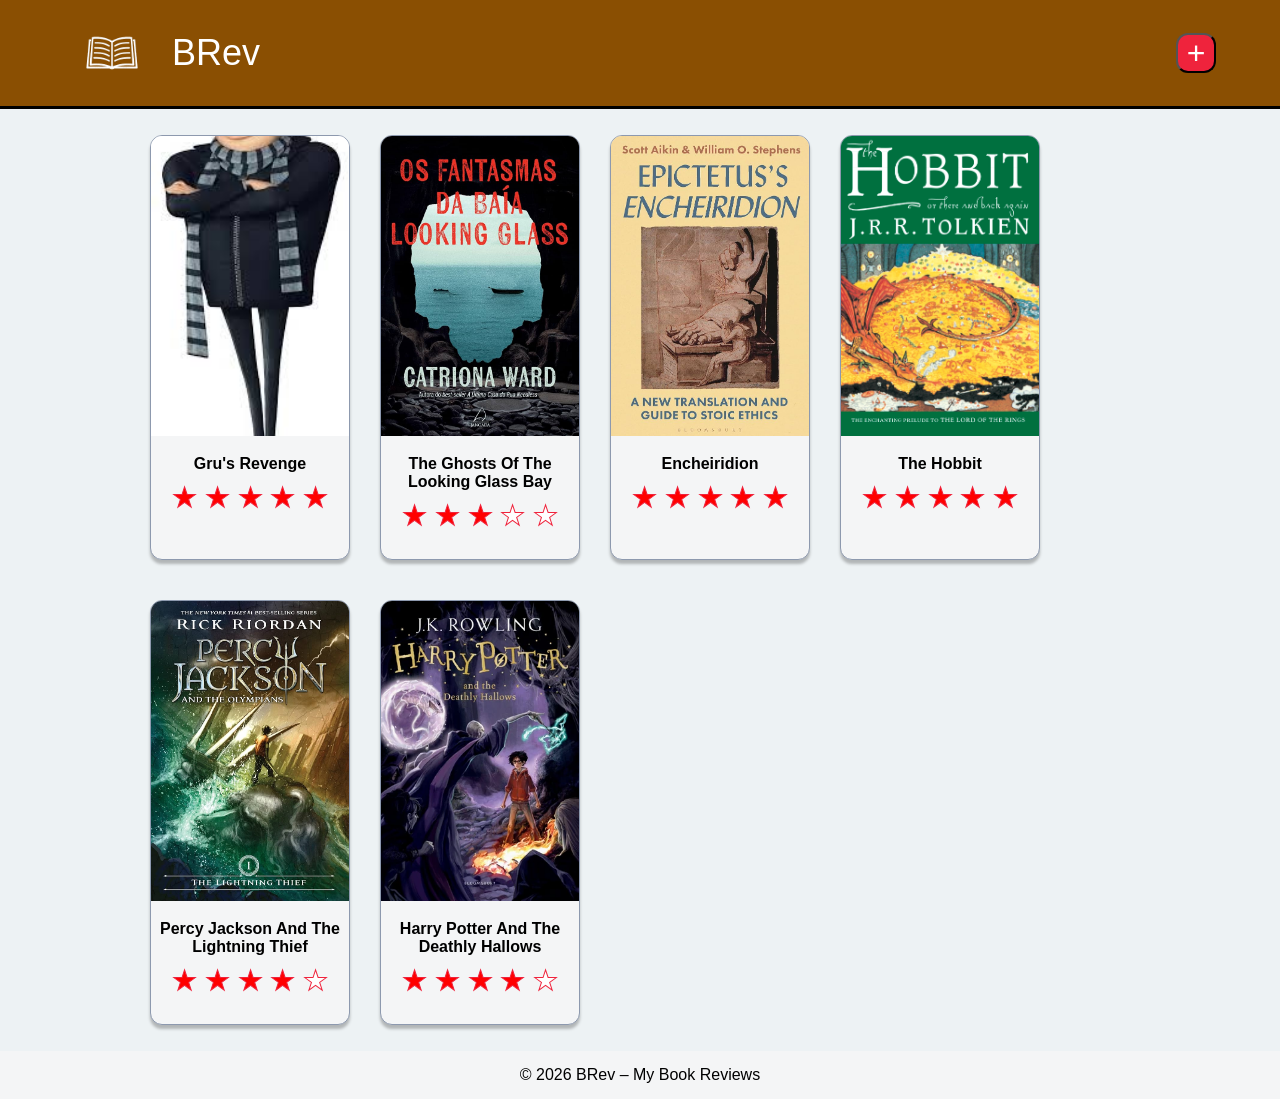
<file: index.html>
<!DOCTYPE html>
<html lang="en">

    <head>
        <meta charset="UTF-8">
        <meta name="viewport" content="width=device-width, initial-scale=1.0">
        <title>My Book Reviews - Home</title>
        <link rel="stylesheet" href="css/style.css">
    </head>

    <body>
        <header>
            <a href="index.html">
            <div>
                <img src="assets/images/brev-icon.png" alt="BRev Logo Icon" height="96">
                <span>BRev</span>
            </div>
            </a>

            <nav>
                <a href="pages/add-book.html">
                <button class="add-button" aria-label="Add new book review">+</button>
                </a>
            </nav>
        </header>

        <main>
            <a href="pages/book-details.html" class="book-card-link">
                <div class="book-list-container">
                <div class="book-card">
                <img src="assets/images/gru's-revenge-cape.jpg" alt="Book cape">
                <h3>Gru's Revenge</h3>
                <div class="rating">
                    <span>★</span>
                    <span>★</span>
                    <span>★</span>
                    <span>★</span>
                    <span>★</span>
                </div>
            </div>
            </a>
            
            <div class="book-card">
                <img src="assets/images/looking-glass-cape.jpg" alt="Book cape">
                <h3>The Ghosts Of The Looking Glass Bay</h3>
                <div class="rating">
                    <span>★</span>
                    <span>★</span>
                    <span>★</span>
                    <span class="star-empty">★</span>
                    <span class="star-empty">★</span>
                </div>
            </div>
            <div class="book-card">
                <img src="assets/images/encheiridion-cape.jpg" alt="Book cape">
                <h3>Encheiridion</h3>
                <div class="rating">
                    <span>★</span>
                    <span>★</span>
                    <span>★</span>
                    <span>★</span>
                    <span>★</span>
                </div>
            </div>
            <div class="book-card">
                <img src="assets/images/the-hobbit-cape.jpg" alt="Book cape">
                <h3>The Hobbit</h3>
                <div class="rating">
                    <span>★</span>
                    <span>★</span>
                    <span>★</span>
                    <span>★</span>
                    <span>★</span>
                </div>
            </div>
            <div class="book-card">
                <img src="assets/images/percy-jackson-cape.jpg" alt="Book cape">
                <h3>Percy Jackson And The Lightning Thief</h3>
                <div class="rating">
                    <span>★</span>
                    <span>★</span>
                    <span>★</span>
                    <span>★</span>
                    <span class="star-empty">★</span>
                </div>
            </div>
            <div class="book-card">
                <img src="assets/images/harry-potter-cape.webp" alt="Book cape">
                <h3>Harry Potter And The Deathly Hallows</h3>
                <div class="rating">
                    <span>★</span>
                    <span>★</span>
                    <span>★</span>
                    <span>★</span>
                    <span class="star-empty">★</span>
                </div>
            </div>
            </div>
        </main>

        <footer>
            <p>&copy; 2026 BRev &ndash; My Book Reviews</p>
        </footer>
    </body>

</html>
</file>
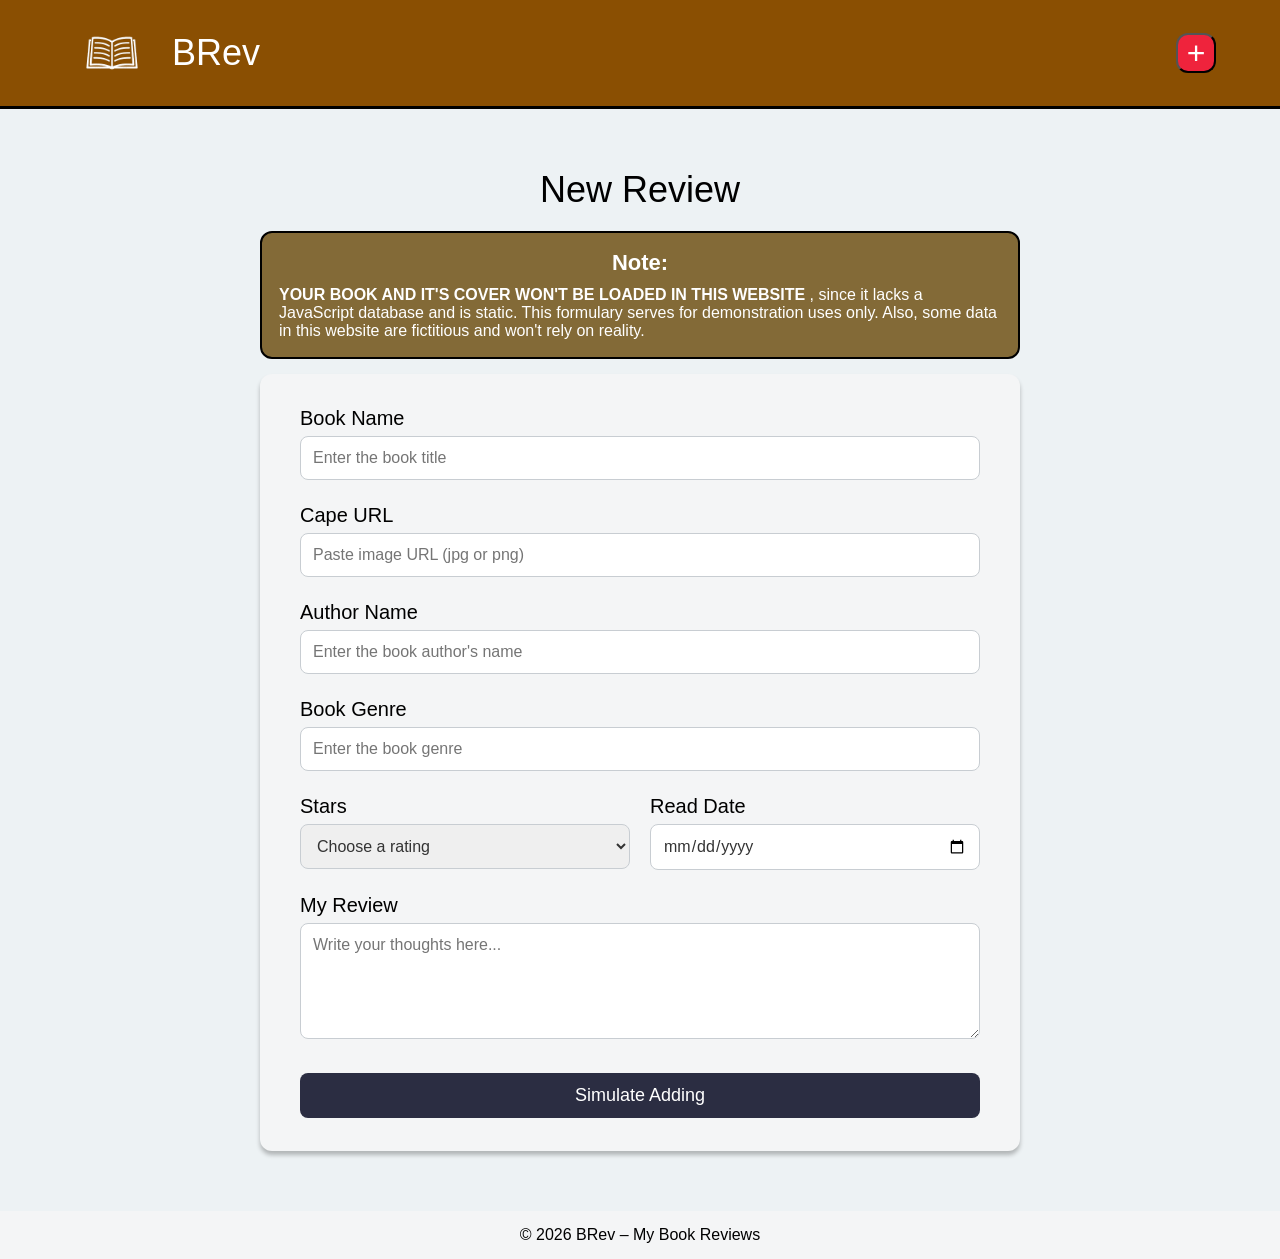
<file: pages/add-book.html>
<!DOCTYPE html>
<html lang="en">

    <head>
        <meta charset="UTF-8">
        <meta name="viewport" content="width=device-width, initial-scale=1.0">
        <title>My Book Reviews - Add New Review</title>
        <link rel="stylesheet" href="../css/style.css">
    </head>

    <body>
        <header>
            <a href="../index.html" class="logo-link">
                <div>
                    <img src="../assets/images/brev-icon.png" alt="BRev Logo Icon" height="96">
                    <span>BRev</span>
                </div>
            </a>

            <nav>
                <a href="add-book.html">
                <button class="add-button" aria-label="Add new book review">+</button>
                </a>
            </nav>
        </header>

        <main>
        <div class="form-page-container">

    <h2>New Review</h2>
    <div class="review-note">
    <span><strong><h3>Note:</h3> <p></p>  YOUR BOOK AND IT'S COVER WON'T BE LOADED IN THIS WEBSITE </strong>, since it lacks a JavaScript database and is static. This formulary serves for demonstration uses only. Also, some data in this website are fictitious and won't rely on reality.</span>
    </div>
    <div class="form-container">
        <form>
            <div class="form-group">
                <label for="book-name">Book Name</label>
                <input type="text" name="Book Title" id="book-name" required placeholder="Enter the book title">
            </div>

            <div class="form-group">
                <label for="cape-url">Cape URL</label>
                <input type="url" name="Cape URL" id="cape-url" placeholder="Paste image URL (jpg or png)">
            </div>

            <div class="form-group">
                <label for="author-name">Author Name</label>
                <input type="text" name="Author's Name" id="author-name" placeholder="Enter the book author's name">
            </div>

            <div class="form-group">
                <label for="book-genre">Book Genre</label>
                <input type="text" name="Book Genre" id="book-genre" placeholder="Enter the book genre">
            </div>

            <div class="form-row">
                <div class="form-group">
                    <label for="rating-select">Stars</label>
                    <select id="rating-select" name="Rating" required>
                        <option value="">Choose a rating</option>
                        <option value="1">★☆☆☆☆ - 1 Star</option>
                        <option value="2">★★☆☆☆ - 2 Stars</option>
                        <option value="3">★★★☆☆ - 3 Stars</option>
                        <option value="4">★★★★☆ - 4 Stars</option>
                        <option value="5">★★★★★ - 5 Stars</option>
                    </select>
                </div>


                <div class="form-group">
                    <label for="read-date">Read Date</label>
                    <input type="date" name="Read Date" id="read-date">
                </div>
            </div>

            <div class="form-group">
                <label for="review-text">My Review</label>
                <textarea id="review-text" name="Review Text" required rows="5" placeholder="Write your thoughts here..."></textarea>
            </div>

            <button type="submit" class="submit-button">Simulate Adding</button>

        </form>
    </div>
</div>


        </main>

        <footer>
            <p>&copy; 2026 BRev &ndash; My Book Reviews</p>
        </footer>
    </body>

</html>
</file>
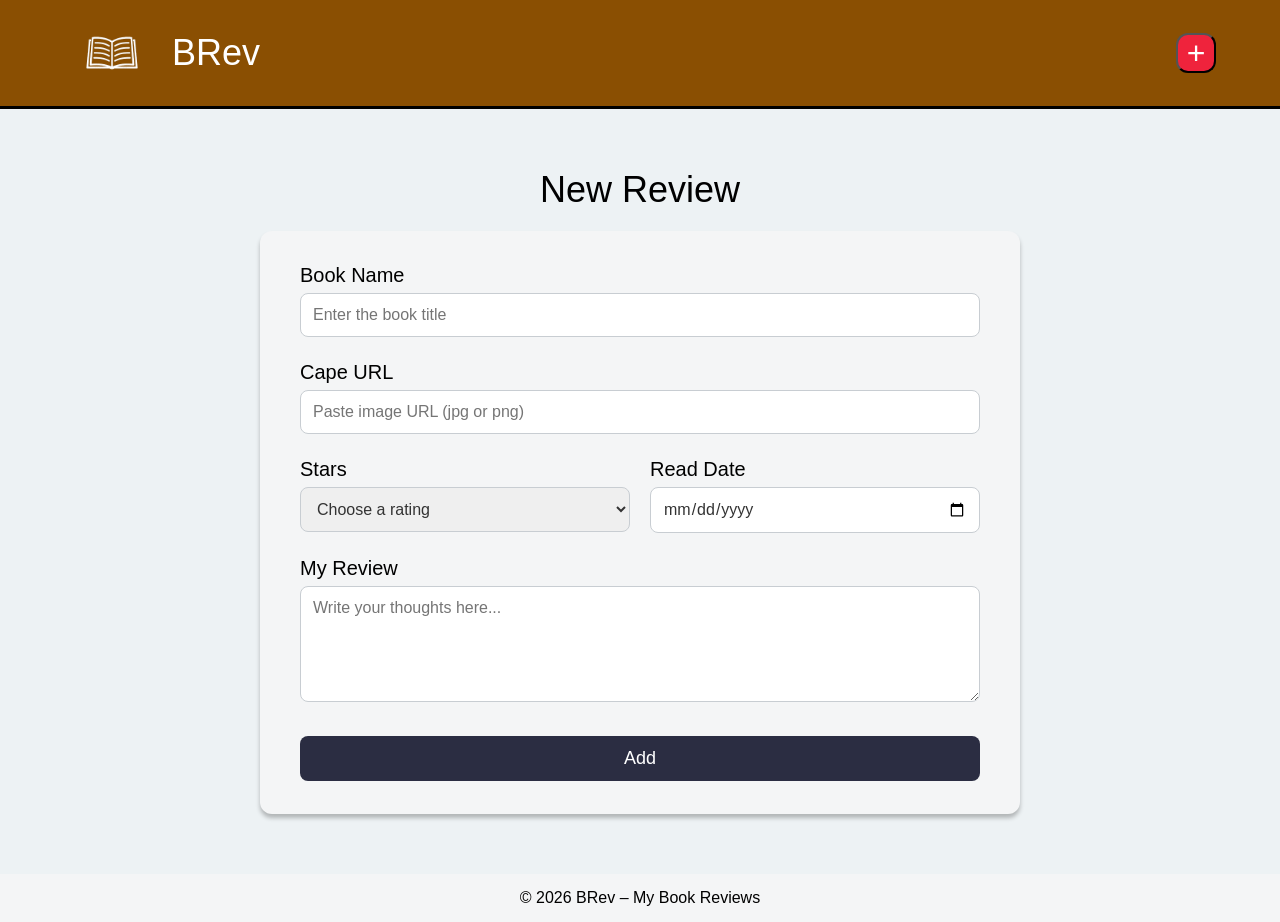
<file: pages/add-review.html>
<!DOCTYPE html>
<html lang="en">

    <head>
        <meta charset="UTF-8">
        <meta name="viewport" content="width=device-width, initial-scale=1.0">
        <title>My Movie Library - Add New Review</title>
        <link rel="stylesheet" href="../css/style.css">
    </head>

    <body>
        <header>
            <a href="../index.html" class="logo-link">
                <div>
                    <img src="../assets/images/brev-icon.png" alt="BRev Logo Icon" height="96">
                    <span>BRev</span>
                </div>
            </a>

            <nav>
                <button class="add-button" aria-label="Add new book review">+</button>
            </nav>
        </header>

        <main>
            <div class="form-page-container">

    <h2>New Review</h2>
    <div class="form-container">
        <form>
            <div class="form-group">
                <label for="book-name">Book Name</label>
                <input type="text" id="book-name" placeholder="Enter the book title">
            </div>

            <div class="form-group">
                <label for="poster-url">Cape URL</label>
                <input type="text" id="cape-url" placeholder="Paste image URL (jpg or png)">
            </div>

            <div class="form-row">
                <div class="form-group">
                    <label for="rating-select">Stars</label>
                    <select id="rating-select">
                        <option value="">Choose a rating</option>
                        <option value="1">★☆☆☆☆ - 1 Star</option>
                        <option value="2">★★☆☆☆ - 2 Stars</option>
                        <option value="3">★★★☆☆ - 3 Stars</option>
                        <option value="4">★★★★☆ - 4 Stars</option>
                        <option value="5">★★★★★ - 5 Stars</option>
                    </select>
                </div>


                <div class="form-group">
                    <label for="read-date">Read Date</label>
                    <input type="date" id="read-date">
                </div>
            </div>

            <div class="form-group">
                <label for="review-text">My Review</label>
                <textarea id="review-text" rows="5" placeholder="Write your thoughts here..."></textarea>
            </div>

            <button type="submit" class="submit-button">Add</button>

        </form>
    </div>
</div>


        </main>

        <footer>
            <p>&copy; 2026 BRev &ndash; My Book Reviews</p>
        </footer>
    </body>

</html>
</file>
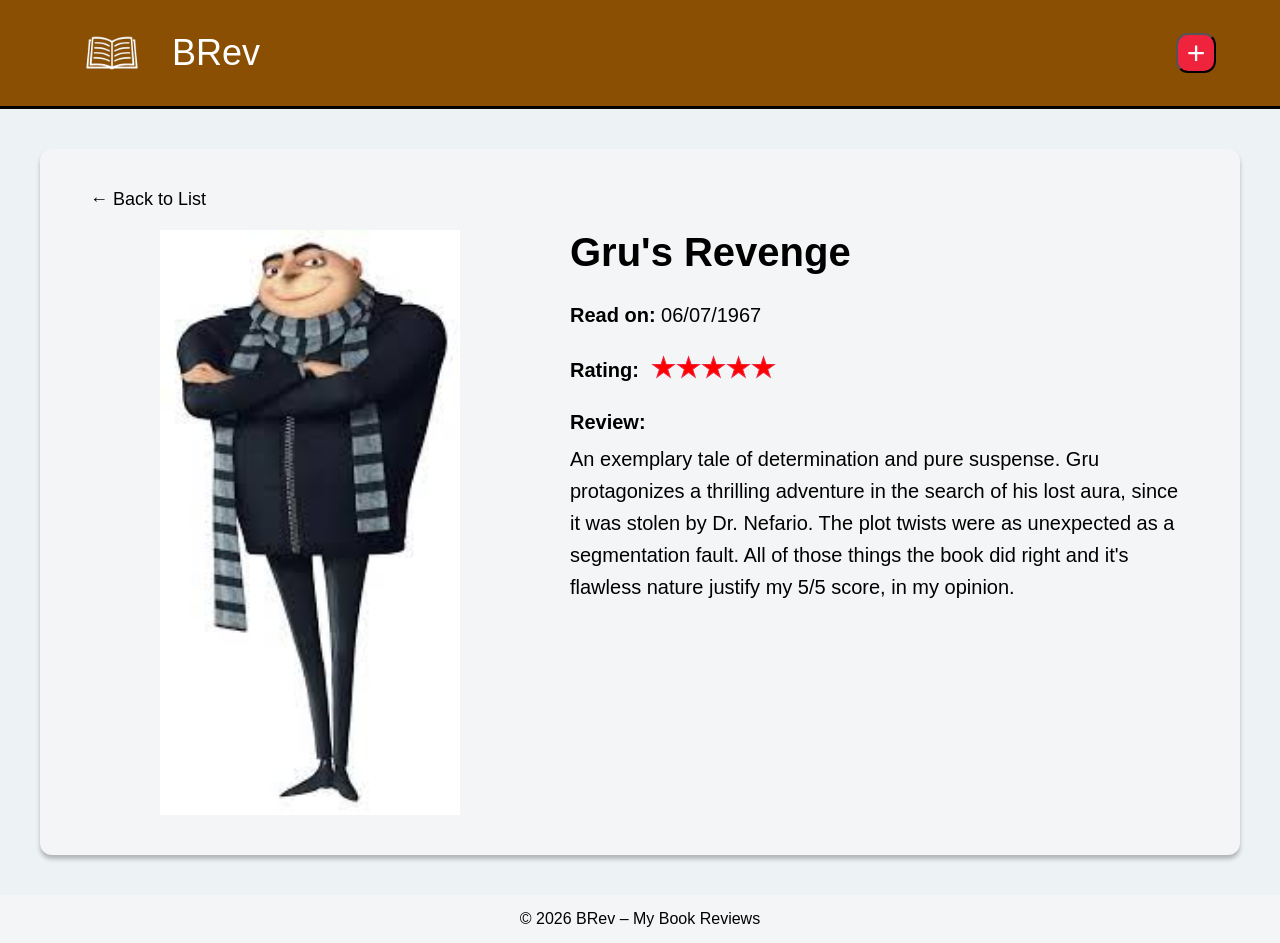
<file: pages/book-details.html>
<!DOCTYPE html>
<html lang="en">

    <head>
        <meta charset="UTF-8">
        <meta name="viewport" content="width=device-width, initial-scale=1.0">
        <title>My Book Reviews - Gru's Revenge</title>
        <link rel="stylesheet" href="../css/style.css">
    </head>

    <body>
        <header>
            <a href="../index.html" class="logo-link">
                <div>
                    <img src="../assets/images/brev-icon.png" alt="BRev Logo Icon" height="96">
                    <span>BRev</span>
                </div>
            </a>

            <nav>
                <a href="add-book.html">
                    <button class="add-button" aria-label="Add new book review">+</button>
                </a>
            </nav>
        </header>

        <main>
            <div class="book-details-container">
        <div class="back-link">
            <a href="../index.html">&larr; Back to List</a>
        </div>

        <div class="book-details-body">
            <div class="book-cape">
                <img src="../assets/images/gru's-revenge-cape.jpg" alt="Cape for Gru's Revenge">
            </div>

            <div class="book-details-info">
                <h1 class="book-title">Gru's Revenge</h1>

            <div class="book-section">
                <p><strong>Read on:</strong> 06/07/1967</p>
            </div>

            <div class="book-section rating-details">
                <p><strong>Rating:</strong></p>
                <div class="rating">
                    <span>★</span><span>★</span><span>★</span><span>★</span><span>★</span>
                </div>
            </div>

            <div class="book-section">
                <p class="review-title"><strong>Review:</strong></p>
                <p>An exemplary tale of determination and pure suspense. Gru protagonizes a thrilling adventure in the search of his lost aura, since it was stolen by Dr. Nefario. The plot twists were as unexpected as a segmentation fault. All of those things the book did right and it's flawless nature justify my 5/5 score, in my opinion.</p>
            </div>
        </div>
            </div>
        </div>
    </div>
</main>


        <footer>
            <p>&copy; 2026 BRev &ndash; My Book Reviews</p>
        </footer>
    </body>

</html>
</file>
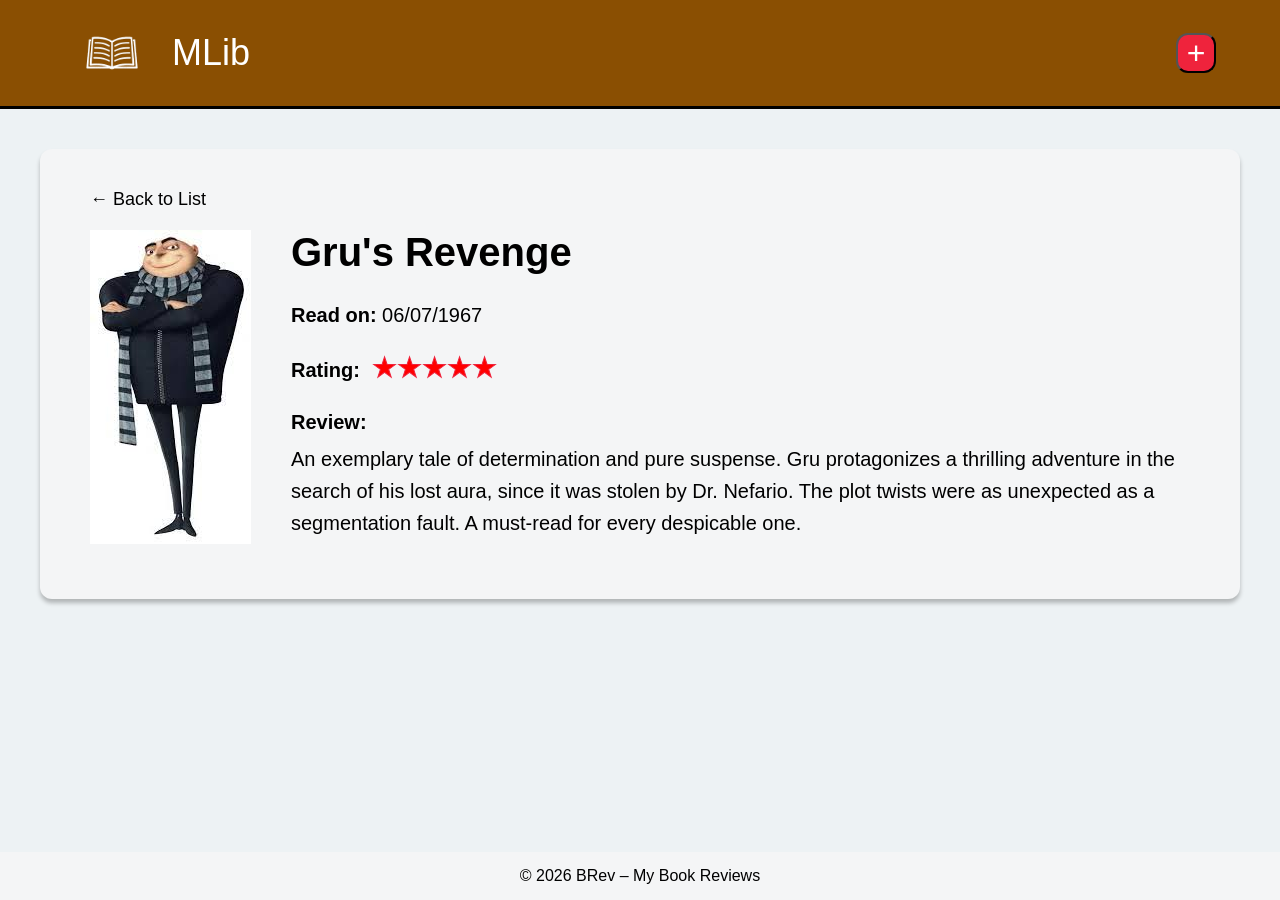
<file: pages/details-gru's-revenge.html>
<!DOCTYPE html>
<html lang="en">

    <head>
        <meta charset="UTF-8">
        <meta name="viewport" content="width=device-width, initial-scale=1.0">
        <title>My Movie Library - Gru's Revenge</title>
        <link rel="stylesheet" href="../css/style.css">
    </head>

    <body>
        <header>
            <a href="../index.html" class="logo-link">
                <div>
                    <img src="../assets/images/brev-icon.png" alt="BRev Logo Icon" height="96">
                    <span>MLib</span>
                </div>
            </a>

            <nav>
                <a href="add-review.html">
                    <button class="add-button" aria-label="Add new book review">+</button>
                </a>
            </nav>
        </header>

        <main>
            <div class="book-details-container">
        <div class="back-link">
            <a href="../index.html">&larr; Back to List</a>
        </div>

        <div class="book-details-body">
            <div class="book-poster">
                <img src="../assets/images/gru's-revenge-cape.jpg" alt="Cape for Gru's Revenge">
            </div>

            <div class="book-details-info">
                <h1 class="book-title">Gru's Revenge</h1>

            <div class="book-section">
                <p><strong>Read on:</strong> 06/07/1967</p>
            </div>

            <div class="book-section rating-details">
                <p><strong>Rating:</strong></p>
                <div class="rating">
                    <span>★</span><span>★</span><span>★</span><span>★</span><span>★</span>
                </div>
            </div>

            <div class="book-section">
                <p class="review-title"><strong>Review:</strong></p>
                <p>An exemplary tale of determination and pure suspense. Gru protagonizes a thrilling adventure in the search of his lost aura, since it was stolen by Dr. Nefario. The plot twists were as unexpected as a segmentation fault. A must-read for every despicable one.</p>
            </div>
        </div>
            </div>
        </div>
    </div>
</main>


        <footer>
            <p>&copy; 2026 BRev &ndash; My Book Reviews</p>
        </footer>
    </body>

</html>
</file>
<file: css/style.css>
* {
    margin: 0;
    padding: 0;
    box-sizing: border-box;
}

html {
    scroll-behavior: smooth;
}

body {
    background-color: #edf2f4;
    font-family: Arial, Helvetica, sans-serif;
    color: #000000;
    display: flex;
    flex-direction: column;
    min-height: 100vh;
}

main {
    flex-grow: 1;
    min-width: 0;
}

img {
    max-width: 100%;
}

header {
    background-color: #8a4f02;
    color: #ffffff;
    min-height: 80px;
    display: flex;
    justify-content: space-between;
    align-items: center;
    gap: 16px;
    padding: 5px 5%;
    border-bottom: 3px solid #000000;
}

header div {
    display: flex;
    justify-content: space-around;
    align-items: center;
    gap: 12px;
    min-width: 0;
}

header span {
    font-size: 36px;
    cursor: pointer;
    transition: color 0.3s ease-in-out;
}

header span:hover {
    color: #d9dce1;
}

header a {
    text-decoration: none;
    color: inherit;
}

.add-button {
    background-color: #ef233c;
    color: #ffffff;
    width: 40px;
    height: 40px;
    flex-shrink: 0;
    font-size: 32px;
    border-radius: 12px;
    display: flex;
    justify-content: center;
    align-items: center;
    cursor: pointer;
    transition: background-color 0.3s ease-in-out;
}

.add-button:hover {
    background-color: #d0182f;
}

footer {
    background-color: #f4f5f6;
    text-align: center;
    font-size: 16px;
    padding: 15px;
}

.book-list-container {
    width: 100%;
    max-width: 1020px;
    padding: 26px 20px;
    margin: 0 auto;
    display: flex;
    flex-wrap: wrap;
    justify-content: flex-start;
    align-items: stretch;
    row-gap: 40px;
    column-gap: 30px;
}

.book-card {
    background-color: #f4f5f6;
    border: 1px solid #8d99ae;
    border-radius: 12px;
    width: 200px;
    min-width: 0;
    min-height: 425px;
    text-align: center;
    box-shadow: 0 4px 3px #00000040;
    animation: fadeInUp 0.6s ease-out both;
    transition: box-shadow 0.3s ease-in-out;
}

.book-card:hover {
    box-shadow: 0 8px 16px #00000033;
}

@keyframes fadeInUp {
    from {
        opacity: 0;
        transform: translateY(12px);
    }

    to {
        opacity: 1;
        transform: translateY(0);
    }
}

.book-card img {
    display: block;
    width: 100%;
    height: 300px;
    border-radius: 11px 11px 0 0;
    object-fit: cover;
}

.book-card h3 {
    font-weight: 700;
    font-size: 16px;
    margin: 19px 8px 0;
}

.rating {
    color: red;
    font-size: 28px;
    margin-top: 8px;
    margin-bottom: 18px;
    -webkit-text-stroke: 1px #ef233c;
}

.star-empty {
    color: white;
}

.book-card-link {
    color: inherit;
    text-decoration: none;
}

.form-page-container {
    width: 100%;
    max-width: 800px;
    margin: 60px auto;
    padding: 0 20px;
}

.form-page-container h2 {
    text-align: center;
    margin-bottom: 20px;
    font-size: 36px;
    font-weight: 400;
}

.review-note {
    background-color: #836a37;
    color: #ffffff;
    border-radius: 12px;
    border: 2px solid #000000;
    display: flex;
    flex-direction: column;
    justify-content: center;
    margin: 15px 0;
    padding: 12px;
}

.review-note h3 {
    font-size: 22px;
    text-align: center;
    padding-bottom: 10px;
}

.review-note span {
    padding: 5px;
}

.form-container {
    background-color: #f4f5f6;
    padding: 33px 40px;
    border-radius: 12px;
    box-shadow: 0 4px 4px #00000040;
}

.form-group {
    margin-bottom: 24px;
    display: flex;
    flex-direction: column;
    min-width: 0;
}

.form-group label {
    font-size: 20px;
    margin-bottom: 6px;
}

.form-group input,
.form-group select,
.form-group textarea {
    width: 100%;
    min-width: 0;
    padding: 12px;
    border: 1px solid #c8cdd2;
    border-radius: 8px;
    font-size: 16px;
    color: #333333;
    font-family: inherit;
}

.form-group input:focus,
.form-group select:focus,
.form-group textarea:focus {
    outline: 2px solid #2b2d42;
    outline-offset: 2px;
}

.form-group textarea {
    resize: vertical;
}

.form-row {
    display: flex;
    gap: 20px;
}

.form-row .form-group {
    flex: 1;
    min-width: 0;
}

.submit-button {
    width: 100%;
    padding: 12px;
    background-color: #2b2d42;
    color: #ffffff;
    border: none;
    border-radius: 8px;
    font-size: 18px;
    cursor: pointer;
    margin-top: 10px;
    transition: background-color 0.3s ease,
                box-shadow 0.3s ease;
}

.submit-button:hover {
    background-color: #414563;
    box-shadow: 0 4px 8px #00000030;
}

.book-details-container {
    width: calc(100% - 40px);
    max-width: 1200px;
    margin: 40px auto;
    background-color: #f4f5f6;
    padding: 40px 50px;
    border-radius: 12px;
    box-shadow: 0 4px 4px #00000040;
    min-width: 0;
}

.book-details-body {
    display: flex;
    align-items: flex-start;
    gap: 40px;
    min-width: 0;
}

.back-link {
    margin-bottom: 20px;
}

.back-link a {
    font-size: 18px;
    text-decoration: none;
    color: #000000;
}

.back-link a:hover {
    text-decoration: underline;
}

.book-cape {
    flex: 0 1 40%;
    min-width: 0;
}

.book-cape img {
    display: block;
    width: 100%;
    max-width: 380px;
    height: auto;
    max-height: 65vh;
    object-fit: contain;
    object-position: top center;
    border-radius: 12px;
    margin: 0 auto;
}

.book-details-info {
    flex: 1;
    min-width: 0;
}

.book-details-info h1 {
    font-size: 40px;
    margin-bottom: 24px;
}

.book-details-info p {
    font-size: 20px;
    line-height: 1.6;
}

.book-section {
    margin-bottom: 20px;
}

.rating-details {
    display: flex;
    align-items: baseline;
    flex-wrap: wrap;
    gap: 12px;
}

.rating-details .rating {
    margin: 0;
}

.review-title {
    margin-bottom: 5px;
}

@media (max-width: 540px) {
    header {
        min-height: 70px;
        padding: 10px 15px;
    }

    header span {
        font-size: 25px;
    }

    .book-details-container {
        width: calc(100% - 24px);
        padding: 20px 16px;
        margin: 20px auto;
    }

    .book-details-body {
        flex-direction: column;
        align-items: stretch;
        gap: 24px;
    }

    .book-cape {
        flex: none;
        width: 100%;
    }

    .book-cape img {
        width: auto;
        max-width: 100%;
        max-height: 55vh;
    }

    .book-details-info {
        width: 100%;
    }

    .book-details-info h1 {
        font-size: 26px;
        text-align: center;
        margin-bottom: 20px;
    }

    .book-details-info p {
        font-size: 16px;
        line-height: 1.5;
    }

    .form-page-container {
        margin: 30px auto;
        padding: 0 15px;
    }

    .form-page-container h2 {
        font-size: 28px;
    }

    .form-container {
        padding: 24px 18px;
    }

    .form-group label {
        font-size: 18px;
    }

    .form-row {
        flex-direction: column;
        gap: 0;
    }

    .book-list-container {
        justify-content: center;
        gap: 24px;
        padding: 24px 12px;
    }

    .book-card {
        width: min(200px, 100%);
    }

    .review-note h3 {
        font-size: 20px;
    }

    footer {
        font-size: 14px;
    }
}

@media (prefers-reduced-motion: reduce) {
    *,
    *::before,
    *::after {
        animation: none !important;
        transition: none !important;
        scroll-behavior: auto !important;
    }
}
</file>
